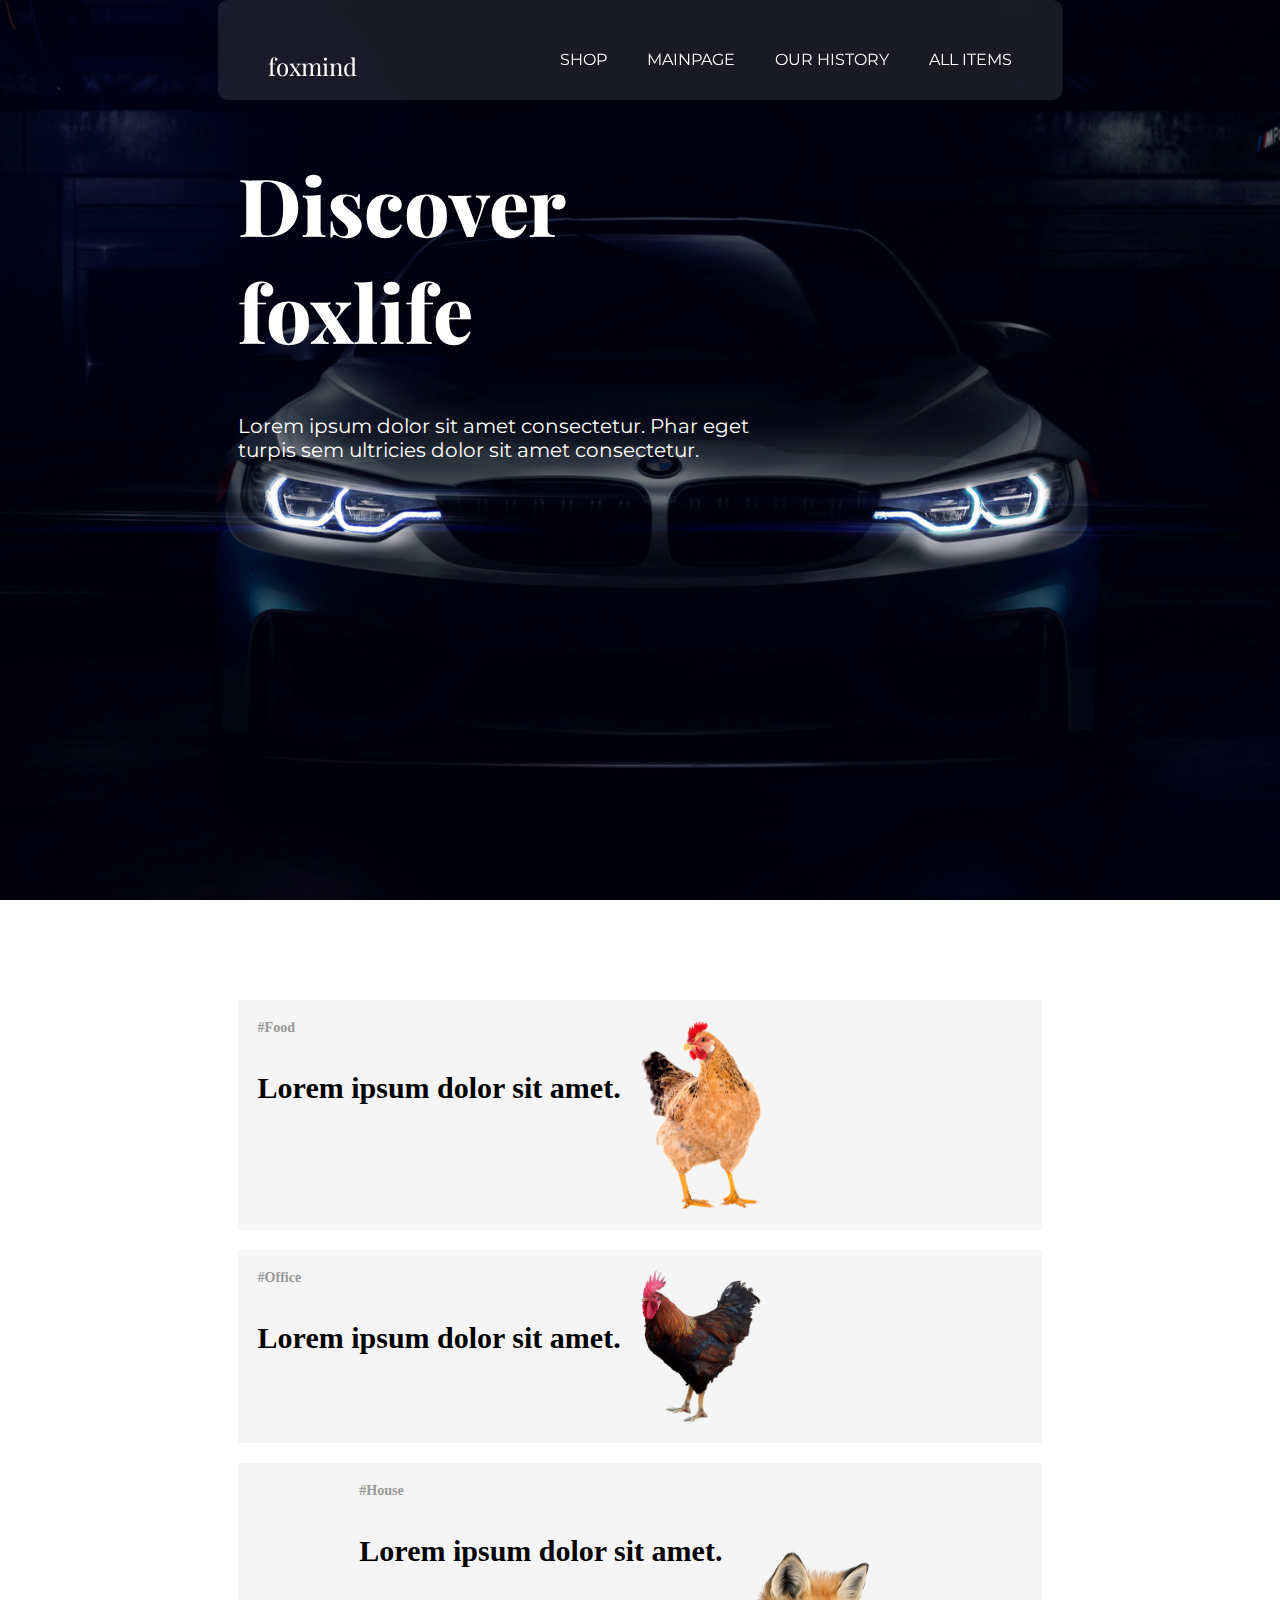
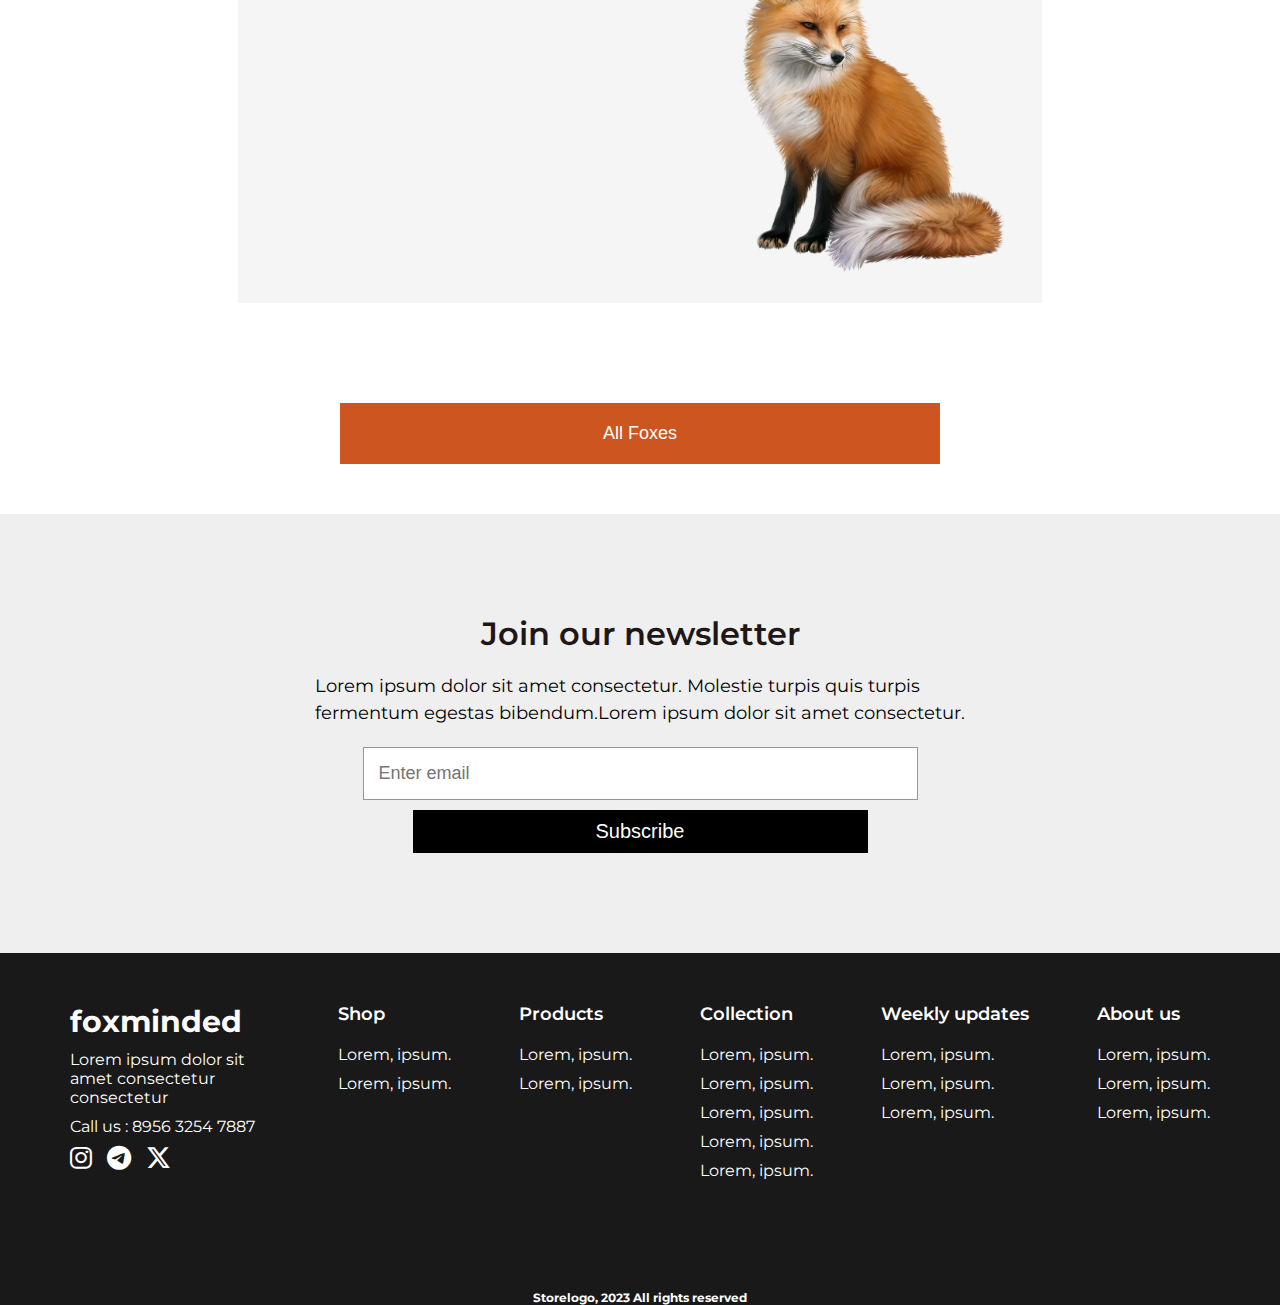
<file: index.html>
<!DOCTYPE html>
<html lang="en">
  <head>
    <meta charset="UTF-8" />
    <meta name="viewport" content="width=device-width, initial-scale=1.0" />
    <title>Online Shop</title>
    <link rel="preconnect" href="https://fonts.googleapis.com" />
    <link rel="preconnect" href="https://fonts.gstatic.com" crossorigin />
    <link
      href="https://fonts.googleapis.com/css2?family=Playfair+Display:ital,wght@0,400..900;1,400..900&family=Roboto+Mono:ital,wght@0,100..700;1,100..700&family=Roboto:ital,wght@0,100..900;1,100..900&display=swap"
      rel="stylesheet"
    />
    <link
      href="https://fonts.googleapis.com/css2?family=Montserrat:ital,wght@0,100..900;1,100..900&family=Playfair+Display:ital,wght@0,400..900;1,400..900&family=Roboto+Mono:ital,wght@0,100..700;1,100..700&family=Roboto:ital,wght@0,100..900;1,100..900&display=swap"
      rel="stylesheet"
    />

    <link
      rel="stylesheet"
      href="https://cdnjs.cloudflare.com/ajax/libs/font-awesome/6.5.1/css/all.min.css"
    />
    <link rel="stylesheet" href="./style.css" />
  </head>
  <body>
    <div class="parallax-container">
      <div class="wrapper">
        <div class="header-blur">
          <header>
            <a href="#" class="Title">foxmind</a>
            <ul class="links">
              <a href="#">SHOP</a>
              <a href="#">MAINPAGE</a>
              <a href="./Our History/index.html">OUR HISTORY</a>
              <a href="./All items/index.html">ALL ITEMS</a>
            </ul>
          </header>
        </div>
        <div class="info">
          <h1>Discover foxlife</h1>
          <p>
            Lorem ipsum dolor sit amet consectetur. Phar eget turpis sem
            ultricies dolor sit amet consectetur.
          </p>
        </div>
      </div>
    </div>
    <div class="main-info">
      <main>
        <div class="grid-cards">
          <div class="card1">
            <div class="text">
              <h3>#Food</h3>
              <p>Lorem ipsum dolor sit amet.</p>
            </div>
            <img
              src="./img/69603d5feaaf170850e740b54626ad7d.png"
              width="100"
              height="111"
              alt=""
            />
          </div>
          <div class="card2">
            <div class="text">
              <h3>#Office</h3>
              <p>Lorem ipsum dolor sit amet.</p>
            </div>
            <img
              src="./img/6e2576eb99a4301bb3abc3b3926ba163.png"
              width="100"
              height="111"
            />
          </div>

          <div class="card3">
            <img
              src="./img/fb6124b8035def73d3ec32d3f75037c0.png"
              width="300"
              height="400"
            />
            <div class="text">
              <h3>#House</h3>
              <p>Lorem ipsum dolor sit amet.</p>
            </div>
          </div>
        </div>
        <div class="main-btn">
          <button>All Foxes</button>
        </div>
      </main>
    </div>
    <aside>
      <h2>Join our newsletter</h2>
      <p>
        Lorem ipsum dolor sit amet consectetur. Molestie turpis quis turpis
        fermentum egestas bibendum.Lorem ipsum dolor sit amet consectetur.
      </p>
      <input type="email" placeholder="Enter email" />
      <button>Subscribe</button>
    </aside>
    <div class="footer-wrapper">
      <footer>
        <ul class="fox-title">
          <h3>foxminded</h3>
          <li class="text-title">
            Lorem ipsum dolor sit amet consectetur consectetur
          </li>
          <li class="number">Call us : 8956 3254 7887</li>
          <li class="footer-icons">
            <i class="fa-brands fa-instagram"></i
            ><i class="fa-brands fa-telegram"></i
            ><i class="fa-brands fa-x-twitter"></i>
          </li>
        </ul>
        <ul>
          <li class="title">Shop</li>
          <li class="text-paragraph">Lorem, ipsum.</li>
          <li class="text-paragraph">Lorem, ipsum.</li>
        </ul>
        <ul>
          <li class="title">Products</li>
          <li class="text-paragraph">Lorem, ipsum.</li>
          <li class="text-paragraph">Lorem, ipsum.</li>
        </ul>
        <ul>
          <li class="title">Collection</li>
          <li class="text-paragraph">Lorem, ipsum.</li>
          <li class="text-paragraph">Lorem, ipsum.</li>
          <li class="text-paragraph">Lorem, ipsum.</li>
          <li class="text-paragraph">Lorem, ipsum.</li>
          <li class="text-paragraph">Lorem, ipsum.</li>
        </ul>
        <ul>
          <li class="title">Weekly updates</li>
          <li class="text-paragraph">Lorem, ipsum.</li>
          <li class="text-paragraph">Lorem, ipsum.</li>
          <li class="text-paragraph">Lorem, ipsum.</li>
        </ul>
        <ul>
          <li class="title">About us</li>
          <li class="text-paragraph">Lorem, ipsum.</li>
          <li class="text-paragraph">Lorem, ipsum.</li>
          <li class="text-paragraph">Lorem, ipsum.</li>
        </ul>
      </footer>
      <p class="copyright">Storelogo, 2023 All rights reserved</p>
    </div>
  </body>
</html>
</file>
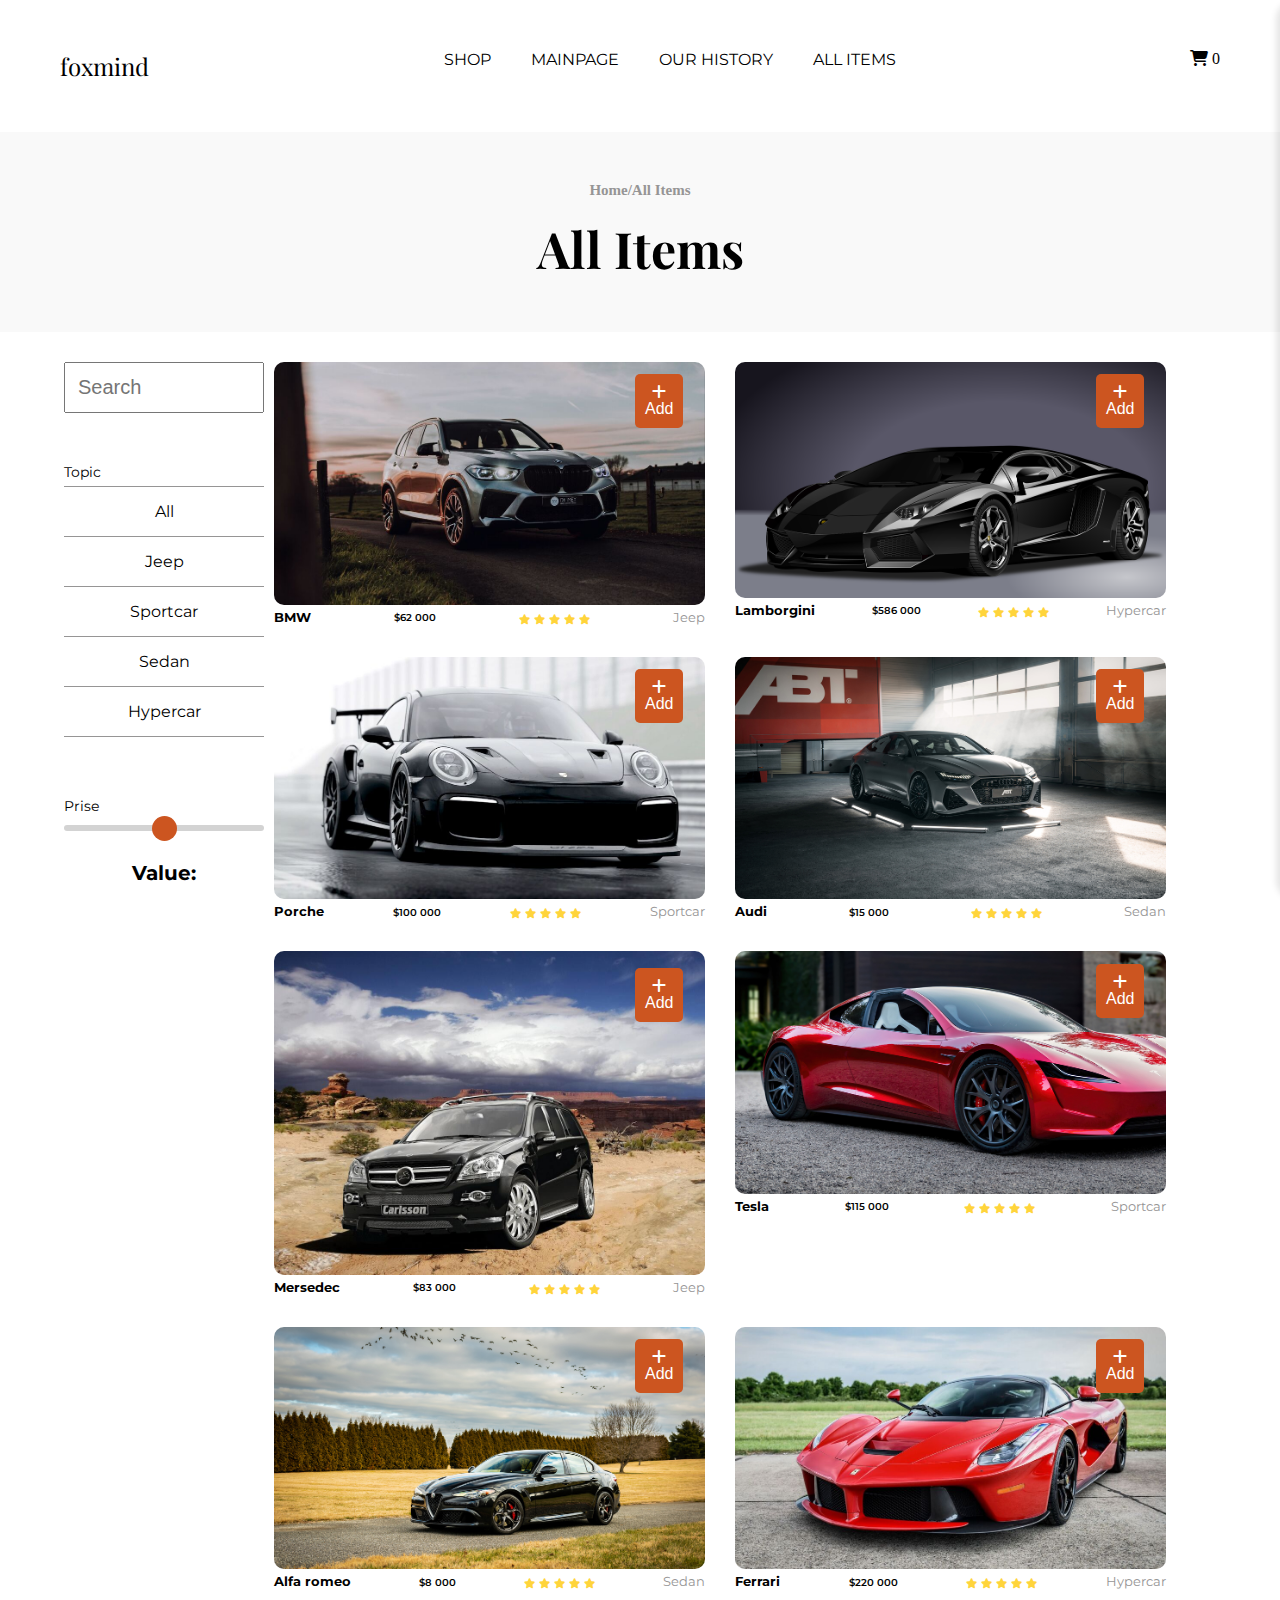
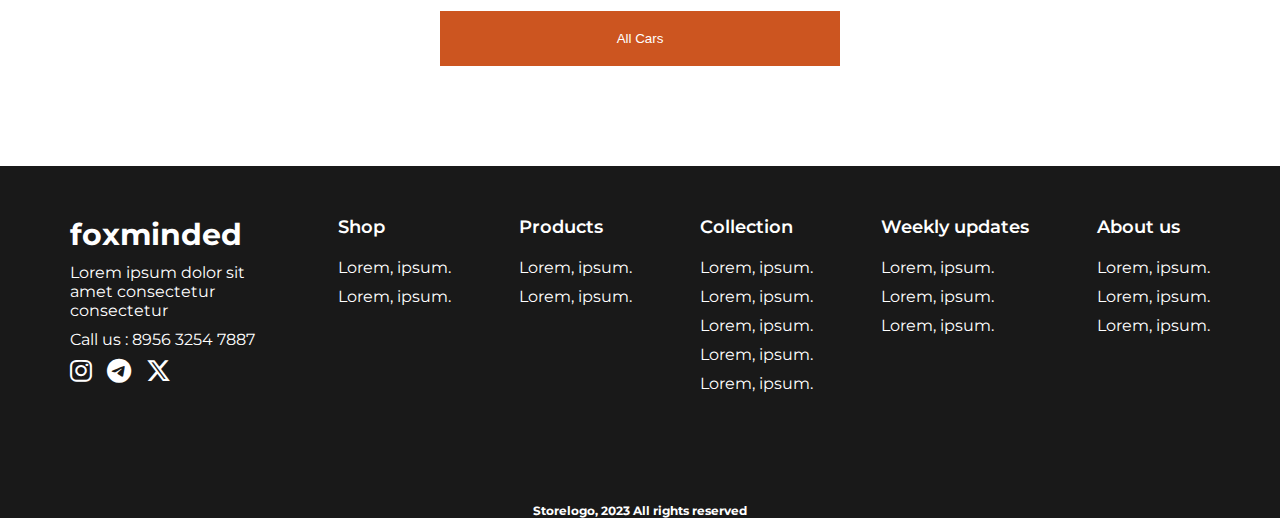
<file: All items/index.html>
<!DOCTYPE html>
<html lang="en">
  <head>
    <meta charset="UTF-8" />
    <meta name="viewport" content="width=device-width, initial-scale=1.0" />
    <title>All Items</title>
    <link rel="preconnect" href="https://fonts.googleapis.com" />
    <link rel="preconnect" href="https://fonts.gstatic.com" crossorigin />
    <link
      href="https://fonts.googleapis.com/css2?family=Playfair+Display:ital,wght@0,400..900;1,400..900&family=Roboto+Mono:ital,wght@0,100..700;1,100..700&family=Roboto:ital,wght@0,100..900;1,100..900&display=swap"
      rel="stylesheet"
    />
    <link
      href="https://fonts.googleapis.com/css2?family=Montserrat:ital,wght@0,100..900;1,100..900&family=Playfair+Display:ital,wght@0,400..900;1,400..900&family=Roboto+Mono:ital,wght@0,100..700;1,100..700&family=Roboto:ital,wght@0,100..900;1,100..900&display=swap"
      rel="stylesheet"
    />

    <link
      rel="stylesheet"
      href="https://cdnjs.cloudflare.com/ajax/libs/font-awesome/6.5.1/css/all.min.css"
    />
    <link rel="stylesheet" href="./style.css" />
    <script type="module" src="../main.js" defer></script>
  </head>
  <body>
    <div class="wrapper">
      <header>
        <a href="../index.html" class="Title">foxmind</a>
        <ul class="links">
          <a href="#">SHOP</a>
          <a href="../index.html">MAINPAGE</a>
          <a href="../Our History/index.html">OUR HISTORY</a>
          <a href="#">ALL ITEMS</a>
        </ul>

        <div class="cart-container">
          <i class="fa-solid fa-cart-shopping" style="color: #000"></i>
          <span class="cart-count">0</span>
        </div>
      </header>
    </div>
    <div class="header-info">
      <div class="textOfheader">
        <p>Home/All Items</p>
        <h1>All Items</h1>
      </div>
    </div>
    <aside>
      <div class="filterClass">
        <input
          class="inputSearch"
          id="inputSearch"
          type="text"
          placeholder="Search"
        />
        <label class="topic">Topic</label>
        <ul>
          <button data-f="All" class="filter-btn">All</button>
          <button data-f="Jeep" class="filter-btn">Jeep</button>
          <button data-f="Sportcar" class="filter-btn">Sportcar</button>
          <button data-f="Sedan" class="filter-btn">Sedan</button>
          <button data-f="Hypercar" class="filter-btn Other">Hypercar</button>
        </ul>
        <label class="prise">Prise</label>
        <input class="radius" type="range" />
        <p>Value:</p>
      </div>
      <!-- ! ITEM LIST ! -->
      <div class="container">
        <div class="cards">
          <ul class="card1 product list js-products-list row jcfs"></ul>
        </div>
      </div>
    </aside>
    <div class="all-bnutton">
      <button class="all-btn">All Cars</button>
    </div>
    <!-- ! SIDEBAR -->
    <div class="sidebar" id="sidebar">
      <div class="sidebar-close">
        <i class="fa-solid fa-close"></i>
      </div>

      <div class="cart-menu">
        <h3>My Cart</h3>
        <div class="cart-items">test1</div>
      </div>

      <div class="sidebar-footer">
        <div class="total-amount">
          <h5>Total</h5>
          <div class="cart-total">$0.00</div>
        </div>
        <button class="checkout-btn">Checkout</button>
      </div>
    </div>

    <!-- ! FOOTER ! -->
    <div class="footer-wrapper">
      <footer>
        <ul class="fox-title">
          <h3>foxminded</h3>
          <li class="text-title">
            Lorem ipsum dolor sit amet consectetur consectetur
          </li>
          <li class="number">Call us : 8956 3254 7887</li>
          <li class="footer-icons">
            <i class="fa-brands fa-instagram"></i
            ><i class="fa-brands fa-telegram"></i
            ><i class="fa-brands fa-x-twitter"></i>
          </li>
        </ul>
        <ul>
          <li class="title">Shop</li>
          <li class="text-paragraph">Lorem, ipsum.</li>
          <li class="text-paragraph">Lorem, ipsum.</li>
        </ul>
        <ul>
          <li class="title">Products</li>
          <li class="text-paragraph">Lorem, ipsum.</li>
          <li class="text-paragraph">Lorem, ipsum.</li>
        </ul>
        <ul>
          <li class="title">Collection</li>
          <li class="text-paragraph">Lorem, ipsum.</li>
          <li class="text-paragraph">Lorem, ipsum.</li>
          <li class="text-paragraph">Lorem, ipsum.</li>
          <li class="text-paragraph">Lorem, ipsum.</li>
          <li class="text-paragraph">Lorem, ipsum.</li>
        </ul>
        <ul>
          <li class="title">Weekly updates</li>
          <li class="text-paragraph">Lorem, ipsum.</li>
          <li class="text-paragraph">Lorem, ipsum.</li>
          <li class="text-paragraph">Lorem, ipsum.</li>
        </ul>
        <ul>
          <li class="title">About us</li>
          <li class="text-paragraph">Lorem, ipsum.</li>
          <li class="text-paragraph">Lorem, ipsum.</li>
          <li class="text-paragraph">Lorem, ipsum.</li>
        </ul>
      </footer>
      <p class="copyright">Storelogo, 2023 All rights reserved</p>
    </div>
  </body>
</html>
</file>
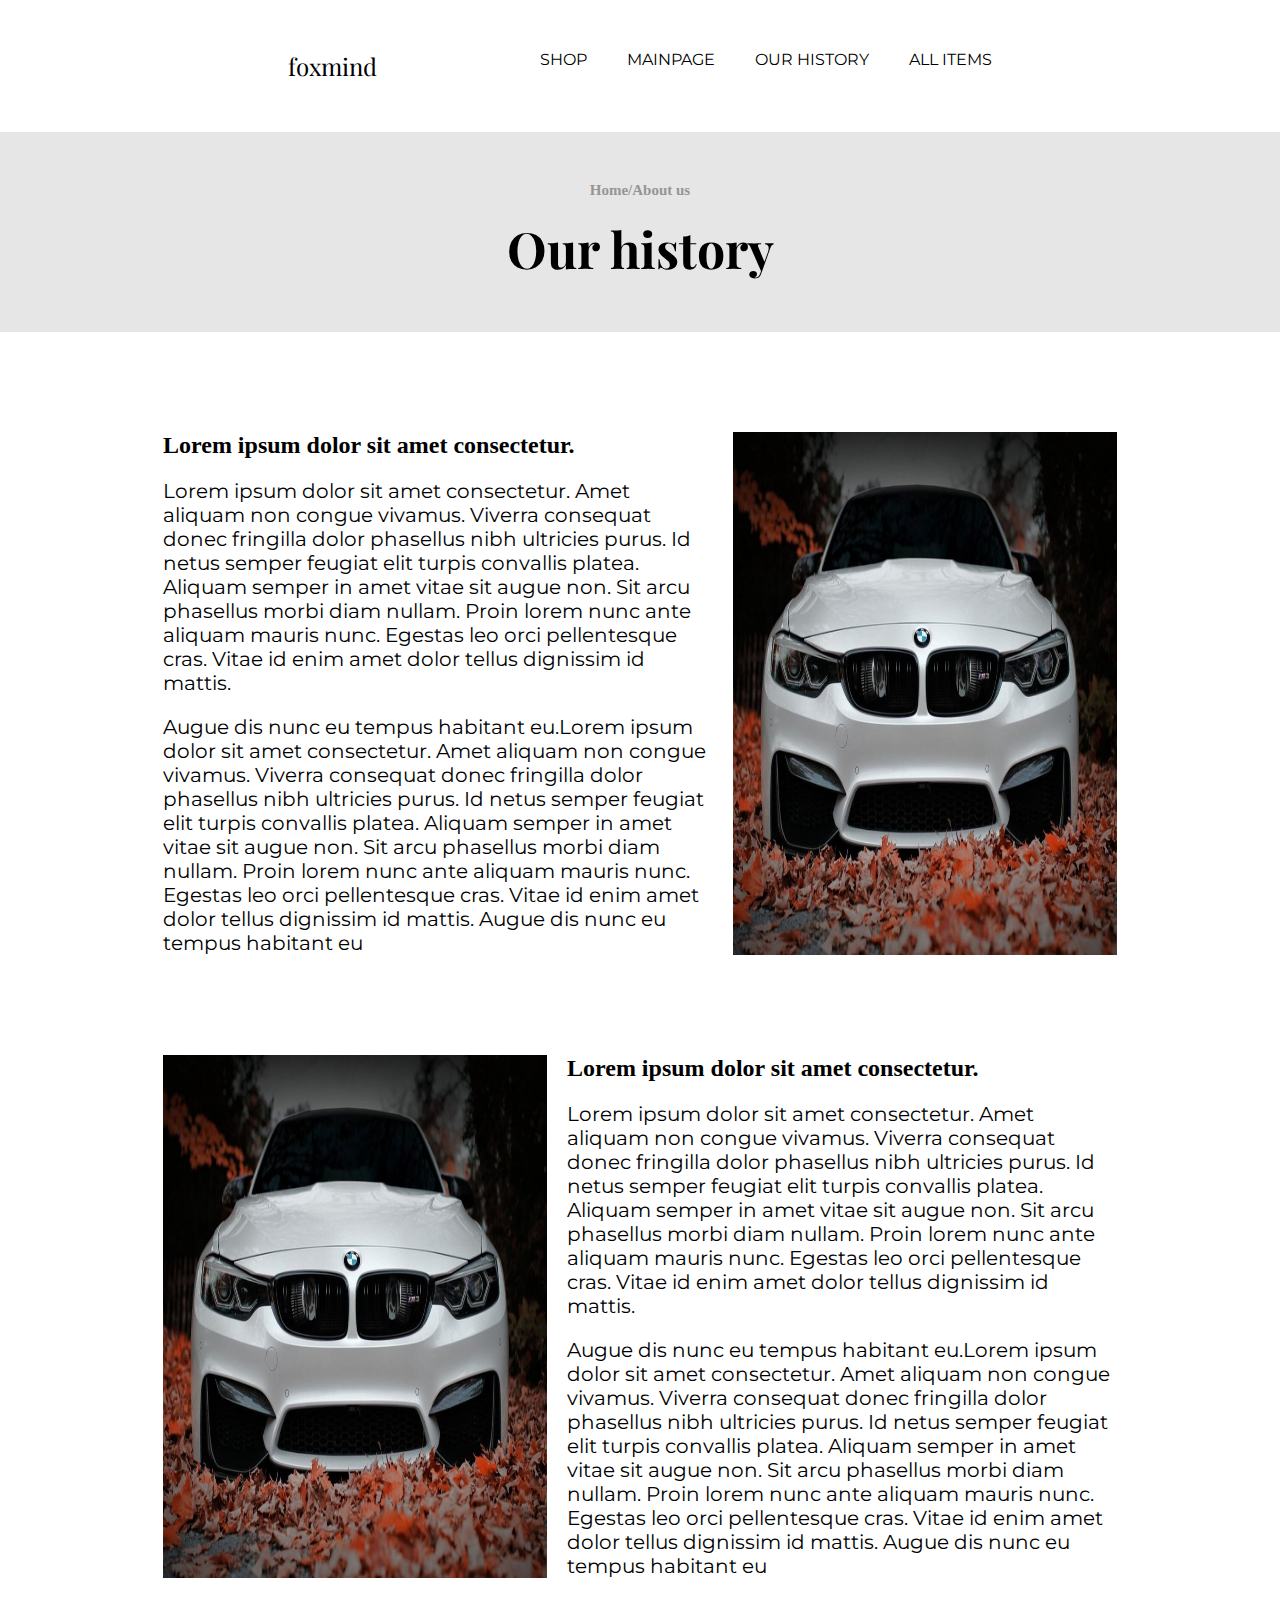
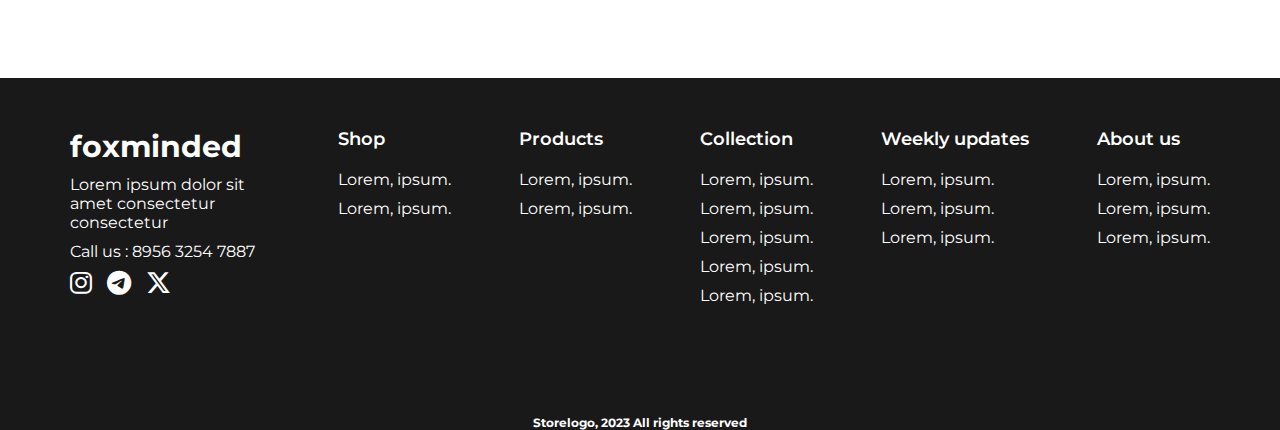
<file: Our History/index.html>
<!DOCTYPE html>
<html lang="en">
  <head>
    <meta charset="UTF-8" />
    <meta name="viewport" content="width=device-width, initial-scale=1.0" />
    <title>OUR HISTORY</title>
    <link rel="preconnect" href="https://fonts.googleapis.com" />
    <link rel="preconnect" href="https://fonts.gstatic.com" crossorigin />
    <link
      href="https://fonts.googleapis.com/css2?family=Playfair+Display:ital,wght@0,400..900;1,400..900&family=Roboto+Mono:ital,wght@0,100..700;1,100..700&family=Roboto:ital,wght@0,100..900;1,100..900&display=swap"
      rel="stylesheet"
    />
    <link
      href="https://fonts.googleapis.com/css2?family=Montserrat:ital,wght@0,100..900;1,100..900&family=Playfair+Display:ital,wght@0,400..900;1,400..900&family=Roboto+Mono:ital,wght@0,100..700;1,100..700&family=Roboto:ital,wght@0,100..900;1,100..900&display=swap"
      rel="stylesheet"
    />

    <link
      rel="stylesheet"
      href="https://cdnjs.cloudflare.com/ajax/libs/font-awesome/6.5.1/css/all.min.css"
    />
    <script type="module" src="../main.js " defer></script>
    <link rel="stylesheet" href="./style.css" />
  </head>
  <body>
    <div class="wrapper">
      <header>
        <a href="../index.html" class="Title">foxmind</a>
        <ul class="links">
          <a href="#">SHOP</a>
          <a href="../index.html">MAINPAGE</a>
          <a href="../Our History/index.html">OUR HISTORY</a>
          <a href="../All items/index.html">ALL ITEMS</a>
        </ul>
      </header>
    </div>
    <div class="header-info">
      <div class="textOfheader">
        <p>Home/About us</p>
        <h1>Our history</h1>
      </div>
    </div>
    <main class="info">
      <div class="main-info">
        <h2>Lorem ipsum dolor sit amet consectetur.</h2>
        <p>
          Lorem ipsum dolor sit amet consectetur. Amet aliquam non congue
          vivamus. Viverra consequat donec fringilla dolor phasellus nibh
          ultricies purus. Id netus semper feugiat elit turpis convallis platea.
          Aliquam semper in amet vitae sit augue non. Sit arcu phasellus morbi
          diam nullam. Proin lorem nunc ante aliquam mauris nunc. Egestas leo
          orci pellentesque cras. Vitae id enim amet dolor tellus dignissim id
          mattis.
        </p>
        <p>
          Augue dis nunc eu tempus habitant eu.Lorem ipsum dolor sit amet
          consectetur. Amet aliquam non congue vivamus. Viverra consequat donec
          fringilla dolor phasellus nibh ultricies purus. Id netus semper
          feugiat elit turpis convallis platea. Aliquam semper in amet vitae sit
          augue non. Sit arcu phasellus morbi diam nullam. Proin lorem nunc ante
          aliquam mauris nunc. Egestas leo orci pellentesque cras. Vitae id enim
          amet dolor tellus dignissim id mattis. Augue dis nunc eu tempus
          habitant eu
        </p>
      </div>
      <img src="./img/photo_2025-03-20_12-59-37 (1).jpg" alt="" />
    </main>
    <div class="secondInfo">
      <div class="secondMainInfo">
        <h2>Lorem ipsum dolor sit amet consectetur.</h2>
        <p>
          Lorem ipsum dolor sit amet consectetur. Amet aliquam non congue
          vivamus. Viverra consequat donec fringilla dolor phasellus nibh
          ultricies purus. Id netus semper feugiat elit turpis convallis platea.
          Aliquam semper in amet vitae sit augue non. Sit arcu phasellus morbi
          diam nullam. Proin lorem nunc ante aliquam mauris nunc. Egestas leo
          orci pellentesque cras. Vitae id enim amet dolor tellus dignissim id
          mattis.
        </p>
        <p>
          Augue dis nunc eu tempus habitant eu.Lorem ipsum dolor sit amet
          consectetur. Amet aliquam non congue vivamus. Viverra consequat donec
          fringilla dolor phasellus nibh ultricies purus. Id netus semper
          feugiat elit turpis convallis platea. Aliquam semper in amet vitae sit
          augue non. Sit arcu phasellus morbi diam nullam. Proin lorem nunc ante
          aliquam mauris nunc. Egestas leo orci pellentesque cras. Vitae id enim
          amet dolor tellus dignissim id mattis. Augue dis nunc eu tempus
          habitant eu
        </p>
      </div>
      <img src="./img/photo_2025-03-20_12-59-37 (1).jpg" alt="" />
    </div>
    <div class="footer-wrapper">
      <footer>
        <ul class="fox-title">
          <h3>foxminded</h3>
          <li class="text-title">
            Lorem ipsum dolor sit amet consectetur consectetur
          </li>
          <li class="number">Call us : 8956 3254 7887</li>
          <li class="footer-icons">
            <i class="fa-brands fa-instagram"></i
            ><i class="fa-brands fa-telegram"></i
            ><i class="fa-brands fa-x-twitter"></i>
          </li>
        </ul>
        <ul>
          <li class="title">Shop</li>
          <li class="text-paragraph">Lorem, ipsum.</li>
          <li class="text-paragraph">Lorem, ipsum.</li>
        </ul>
        <ul>
          <li class="title">Products</li>
          <li class="text-paragraph">Lorem, ipsum.</li>
          <li class="text-paragraph">Lorem, ipsum.</li>
        </ul>
        <ul>
          <li class="title">Collection</li>
          <li class="text-paragraph">Lorem, ipsum.</li>
          <li class="text-paragraph">Lorem, ipsum.</li>
          <li class="text-paragraph">Lorem, ipsum.</li>
          <li class="text-paragraph">Lorem, ipsum.</li>
          <li class="text-paragraph">Lorem, ipsum.</li>
        </ul>
        <ul>
          <li class="title">Weekly updates</li>
          <li class="text-paragraph">Lorem, ipsum.</li>
          <li class="text-paragraph">Lorem, ipsum.</li>
          <li class="text-paragraph">Lorem, ipsum.</li>
        </ul>
        <ul>
          <li class="title">About us</li>
          <li class="text-paragraph">Lorem, ipsum.</li>
          <li class="text-paragraph">Lorem, ipsum.</li>
          <li class="text-paragraph">Lorem, ipsum.</li>
        </ul>
      </footer>
      <p class="copyright">Storelogo, 2023 All rights reserved</p>
    </div>
  </body>
</html>
</file>
<file: style.css>
* {
  margin: 0;
  padding: 0;
  box-sizing: border-box;
}
/* ! HEADER!  */
.Title {
  text-decoration: none;
  color: white;
  font-family: Playfair Display;
  font-size: 24px;
}
.parallax-container {
  display: flex;
  flex-direction: column;
  justify-content: flex-start;
  position: relative;
  height: 100vh;
  background: url(./img/129450_fara_lichnyj_roskoshnyj_avtomobil_reshetka_svet_bmv_m5_1920x1080.jpg)
    center/cover fixed;
}
.wrapper {
  max-width: 1200px;
  margin: 0 17%;
  padding: 0 20px;
  position: relative;
}
header {
  display: flex;
  flex-direction: row;
  justify-content: space-between;
  padding: 50px;
}
header h2 {
  font-family: Playfair Display;
  color: white;
  font-weight: 800;
}
.header-blur {
  position: absolute;
  top: 0;
  left: 50%;
  transform: translateX(-50%);
  width: 100%;
  max-width: 1200px;
  height: 100px;
  backdrop-filter: blur(10px);
  background: rgba(255, 255, 255, 0.1);
  z-index: 2;
  border-radius: 10px;
}

.links {
  display: flex;
  gap: 40px;
}
.links a {
  color: white;
  text-decoration: none;
  font-family: Montserrat;
}
.links a:hover {
  color: #cc5520;
}

.info {
  display: flex;
  flex-direction: column;
  margin-top: 150px;
}

.info h1 {
  width: 100%;
  font-weight: 800;
  max-width: 500px;
  font-size: 80px;
  color: white;
  font-family: Playfair Display;
  margin-bottom: 50px;
}
.icons li {
  color: white;
}
.info p {
  width: 100%;
  color: white;
  font-size: 20px;
  font-weight: 400;
  max-width: 550px;
  font-family: Montserrat;
}
/* !!  MAIN INFO*/
.main-info {
  max-width: 1200px;
  margin: 0 17%;
  padding: 0 20px;
}
.grid-cards {
  display: grid;
  grid-template-columns: repeat(4, 1fr);
  grid-template-rows: auto;
  grid-gap: 20px;
  max-width: 1000px;
  margin: 0 auto;
  margin-top: 100px;
}

.card1 {
  grid-column: 1 / 3;
  grid-row: 1 / 2;
}

.card2 {
  grid-column: 1 / 3;
  grid-row: 2 / 3;
}

.card3 {
  grid-column: 3 / 5;
  grid-row: 1 / 3;
}

/* Общий стиль карточек */
.card1,
.card2 {
  background-color: #f5f5f5;
  display: flex;
  flex-direction: row;
  align-items: flex-start;
  padding: 20px;
}
.card3 {
  background-color: #f5f5f5;
  display: flex;
  flex-direction: row-reverse;
  align-items: flex-start;
  padding: 20px;
}
.card1 img,
.card2 img {
  width: 120px;
  height: auto;
  margin-left: 20px;
}

.text {
  display: flex;
  flex-direction: column;
}

.text h3 {
  font-size: 14px;
  color: #999;
  margin-bottom: 30px;
}

.text p {
  font-size: 30px;
  font-weight: bold;
  margin: 5px 0 0;
}
.main-btn {
  margin-top: 100px;
  display: flex;
  align-items: center;
  flex-direction: row;
  justify-content: center;
}
.main-btn button {
  width: 100%;
  max-width: 600px;
  padding: 20px;
  background-color: #cc5520;
  border: none;
  outline: none;
  color: white;
  font-size: 18px;
  cursor: pointer;
}
.main-btn button:hover {
  color: black;
}
/* ! ASIDE ! */

aside {
  display: flex;
  margin: 0 auto;
  align-items: center;
  flex-direction: column;
  background-color: #efefef;
  margin-top: 50px;
}
aside h2 {
  color: #201616;
  font-size: 32px;
  font-weight: 600;
  font-family: Montserrat;
  margin-top: 100px;
  margin-bottom: 20px;
}
aside p {
  font-size: 18px;
  font-weight: 400;
  font-family: Montserrat;
  line-height: 150%;
  width: 100%;
  max-width: 650px;
  margin-bottom: 20px;
}
input {
  width: 100%;
  max-width: 555px;
  padding: 15px;
  border: 1px solid #9a9494;
  font-size: 18px;
}
aside button {
  padding: 10px;
  color: white;
  font-size: 20px;
  background-color: black;
  outline: none;
  border: none;
  width: 100%;
  max-width: 455px;
  margin-top: 10px;
  margin-bottom: 100px;
  cursor: pointer;
}

/* ! FOOTER ! */

.footer-wrapper {
  width: 100%;
  padding: 0 20px;
  background-color: #191919;
}
footer {
  display: flex;
  justify-content: space-between;
  margin-bottom: 50px;
  padding: 50px;
}

li {
  list-style: none;
}

.fox-title {
  width: 100%;
  color: white;
  max-width: 200px;
}

.fox-title h3 {
  font-size: 30px;
  margin-bottom: 10px;
  color: white;
  font-family: Montserrat;
}

.text-title {
  margin-bottom: 10px;
  width: 100%;
  font-family: Montserrat;
  color: white;
}
.text-paragraph {
  margin-bottom: 10px;
  font-size: 16px;
  font-family: Montserrat;
  color: white;
}
.footer-icons {
  display: flex;
  font-size: 25px;
  gap: 15px;
}
.number {
  margin-bottom: 10px;
  font-family: Montserrat;
}
.title {
  font-size: 18px;
  margin-bottom: 20px;
  font-family: Montserrat;
  color: white;
  font-weight: 600;
}
.copyright {
  font-weight: 700;
  font-family: Montserrat;
  font-size: 12px;
  display: flex;
  align-items: center;
  color: white;
  justify-content: center;
}
::-webkit-scrollbar {
  width: 0;
}
@media (max-width: 1360px) {
  .grid-cards {
    display: block;
  }
  .card1 {
    margin-bottom: 20px;
  }
  .card2 {
    margin-bottom: 20px;
  }
}
@media (max-width: 768px) {
  .wrapper {
    margin: 0 5%;
    padding: 0 10px;
  }
  .header-blur {
    backdrop-filter: blur(20px);
  }
  .header-blur {
    height: 170px;
  }
  header {
    flex-direction: column;
    align-items: center;
    text-align: center;
    padding: 20px;
  }
  .info {
    margin-top: 200px;
  }
  .links {
    flex-direction: column;
    gap: 10px;
  }

  .icons {
    margin-top: 10px;
  }

  .parallax-container {
    height: 60vh;
  }

  .info h1 {
    font-size: 40px;
    text-align: center;
  }

  .info p {
    font-size: 16px;
    text-align: center;
  }

  .grid-cards {
    grid-template-columns: 1fr;
    grid-template-rows: auto;
  }

  .card1,
  .card2,
  .card3 {
    grid-column: 1 / -1;
    grid-row: auto;
    flex-direction: column;
    align-items: center;
    text-align: center;
  }

  .card1 img,
  .card2 img,
  .card3 img {
    width: 100%;
    height: auto;
    margin-left: 0;
  }

  .main-btn button {
    width: 80%;
  }

  aside {
    padding: 20px;
  }

  input,
  aside button {
    max-width: 100%;
    width: 90%;
  }

  footer {
    flex-direction: column;
    align-items: center;
    text-align: center;
  }

  .footer-icons {
    justify-content: center;
  }
}
/*  */
</file>
<file: All items/style.css>
* {
  margin: 0;
  padding: 0;
  box-sizing: border-box;
}
html,
body {
  overflow-x: hidden;
}
/* ! HEADER!  */
.wrapper {
  max-width: 100%;
  margin: 0 auto;
  padding: 0 10px;
}

.Title {
  text-decoration: none;
  color: black;
  font-family: Playfair Display;
  font-size: 24px;
}

header {
  display: flex;
  flex-direction: row;
  justify-content: space-between;
  padding: 50px;
}
header h2 {
  font-family: Playfair Display;
  font-weight: 800;
  color: #cc5520;
}

.links {
  display: flex;
  gap: 40px;
}
.links a {
  color: black;
  text-decoration: none;
  font-family: Montserrat;
}
.links a:hover {
  color: #cc5520;
}
/* .icons {
  display: flex;
  gap: 20px;
}
.icons i {
  color: black;
} */
.header-info {
  width: 100%;
  height: 200px;
  background-color: #f9f9f9;
  display: flex;

  justify-content: center;
}
.textOfheader {
  display: flex;
  flex-direction: column;
  align-items: center;
}
.header-info p {
  color: #969595;
  font-size: 15px;
  margin-bottom: 20px;
  font-weight: 600;
  margin-top: 50px;
}
.header-info h1 {
  margin-bottom: 50px;
  font-weight: 700;
  font-size: 50px;
  font-family: Playfair Display;
  line-height: 60px;
}
/* ! MAIN ! */
.filterClass {
  display: flex;
  flex-direction: column;
  width: 100%;
  max-width: 200px;
}
aside {
  display: flex;
  margin-top: 30px;
  flex-direction: row;
  margin-left: 20vw;
}
aside ul {
  display: flex;
  flex-direction: column;
}
.inputSearch {
  font-size: 20px;
  padding: 12px;
  margin-bottom: 50px;
}
.topic {
  font-family: Montserrat;
  font-weight: 400;
  font-size: 14px;
  margin-bottom: 5px;
}
.filter-btn {
  border: none;
  padding: 15px;
  background: none;
  cursor: pointer;
  font-family: Montserrat;
  font-size: 16px;
  border-top: 1px solid #969595;
}
.Other {
  border-bottom: 1px solid #969595;
}
.filter-btn:hover {
  background-color: #cc5520;
  color: white;
}
.prise {
  font-family: Montserrat;
  font-weight: 400;
  font-size: 14px;
  margin-top: 60px;
  margin-bottom: 10px;
}
.radius {
  -webkit-appearance: none;
  width: 100%;
  height: 6px;
  background: lightgray;
  border-radius: 5px;
  outline: none;
  transition: background 0.3s;
}
.radius:hover {
  background: #cc5520;
}

.radius::-webkit-slider-thumb {
  -webkit-appearance: none;
  appearance: none;
  width: 25px;
  height: 25px;
  background: #cc5520;
  border-radius: 50%;
  cursor: pointer;
  transition: transform 0.2s;
}
aside p {
  display: flex;
  margin-top: 30px;
  font-size: 20px;
  font-weight: 700;
  font-family: Montserrat;
  align-items: center;
  justify-content: center;
}
/* !cart menu ! */
.cart-menu h3 {
  font-family: Montserrat;
}
.sidebar {
  width: 300px;
  height: 100%;
  position: fixed;
  top: 0;
  /* right: 0; */
  right: -300px;
  background-color: white;
  box-shadow: -4px 0 6px rgba(0, 0, 0, 0.1);
  transition: right 0.3s ease-in-out;
  z-index: 1000;
  padding: 20px;
  border-top-left-radius: 20px;
  border-bottom-left-radius: 20px;
}

.sidebar.open {
  right: 0;
}
.sidebar-close {
  position: absolute;
  right: 20px;
  top: 10px;
  cursor: pointer;
}
.cart-items {
  display: flex;
  flex-direction: column;
  gap: 10px;
  margin-top: 1rem;
  max-height: 700px;
  overflow-y: auto;
  padding-right: 5px;
}
.cart-items::-webkit-scrollbar {
  width: 8px;
}
.cart-items::-webkit-scrollbar-thumb {
  background: #cc5520;
  border-radius: 5px;
}

.cart-items::-webkit-scrollbar-track {
  background: #f0f0f0;
}
.cart-items {
  display: flex;
  justify-content: space-between;
  padding: 10px 5px;
  border-radius: 5px;
  color: black;
  /* border: 1px solid gray; */
}
.cart-controls span {
  font-size: 16px;
  font-weight: 600;
  padding: 5px 20px;
  background-color: #cc5520;
  color: white;
  border-radius: 20px;
}
.sidebar-footer {
  position: absolute;
  bottom: 10px;
  width: 88%;
}
.total-amount {
  display: flex;
  align-items: center;
  justify-content: space-between;
  border: 2px solid grey;
  border-radius: 5px;
  padding: 15px 10px;
}
.cart-total {
  font-size: 16px;
  color: gray;
  font-weight: 500;
}

.checkout-btn {
  width: 100%;
  margin-top: 2rem;
  background: #cc5520;
  color: white;
  border-radius: 5px;
  cursor: pointer;
  padding: 10px;
}
.cart-item-name {
  font-size: 16px;
  font-weight: bold;
  font-family: Montserrat;
  display: block;
  margin-bottom: 5px;
}
.cart-item-price {
  font-family: Montserrat;
  font-size: 20px;
}
/* ! STYLE OF SIDEBAR! */
.remove-btn {
  background: none;
  border: none;
  color: #cc5520;
  font-size: 18px;
  cursor: pointer;
}

.remove-btn:hover {
  color: darkred;
}
.increase-btn {
  background-color: #cc5520;
  color: white;
  border: none;
  padding: 5px 32px;
  font-size: 16px;
  cursor: pointer;
  border-radius: 5px;
}

.increase-btn:hover {
  background-color: #a43e18;
}
.decrease-btn {
  background-color: #cc5520;
  color: white;
  padding: 5px 32px;
  font-size: 16px;
  cursor: pointer;
  border-radius: 5px;
  border: none;
}

.decrease-btn:hover {
  background-color: #a43e18;
}
.sidebar-close {
  font-size: 20px;
  color: gray;
  cursor: pointer;
}

.sidebar-close:hover {
  color: black;
}
.checkout-btn {
  width: 100%;
  background: #cc5520;
  color: white;
  border-radius: 5px;
  cursor: pointer;
  padding: 10px;
  font-size: 18px;
  border: none;
}

.checkout-btn:hover {
  background: white;
  color: #cc5520;
  border: 2px solid #cc5520;
}
/* !! */
.card1 img {
  width: 431px;
  height: 311px;
  border-radius: 10px;
}

.cards ul {
  margin-left: 50px;
  display: grid;
  grid-template-columns: repeat(2, 1fr);
  gap: 50px;
}

.card1 p {
  margin: 0;
}
.info {
  display: flex;
  justify-content: space-between;
}
.info h3 {
  font-size: 20px;
  font-family: Montserrat;
  font-weight: 700;
}
.info p {
  font-family: Montserrat;
  font-size: 20px;
  font-weight: 600;
}
.info span {
  font-size: 16px;
  font-family: Montserrat;
  font-weight: 400;
  color: #969595;
}
.btn-cont {
  position: relative;
}
.btn-cont .btn-cart {
  position: absolute;
  top: 5%;
  right: 5%;
  background-color: #cc5520;
  color: white;
  font-size: 16px;
  padding: 10px;
  border: none;
  cursor: pointer;
  border-radius: 5px;
  text-align: center;
  display: flex;
  align-items: center;
  flex-direction: column;
}
.btn-cart:hover {
  background-color: white;
  color: #cc5520;
}
.all-bnutton {
  display: flex;
  flex-direction: row;
  justify-content: flex-end;
  margin-top: 20px;
  width: 1350px;
}

.all-bnutton button {
  padding: 20px;
  width: 400px;
  background-color: #cc5520;
  cursor: pointer;
  color: white;
  border: none;
}
.all-bnutton button:hover {
  color: black;
}

/* ! FOOTER  ! */
.footer-wrapper {
  width: 100%;
  padding: 0 20px;
  background-color: #191919;
}
footer {
  display: flex;
  justify-content: space-between;
  margin-bottom: 50px;
  margin-top: 100px;
  padding: 50px;
}

li {
  list-style: none;
}

.fox-title {
  width: 100%;
  color: white;
  max-width: 200px;
}

.fox-title h3 {
  font-size: 30px;
  margin-bottom: 10px;
  color: white;
  font-family: Montserrat;
}

.text-title {
  margin-bottom: 10px;
  width: 100%;
  font-family: Montserrat;
  color: white;
}
.text-paragraph {
  margin-bottom: 10px;
  font-size: 16px;
  font-family: Montserrat;
  color: white;
}
.footer-icons {
  display: flex;
  font-size: 25px;
  gap: 15px;
}
.number {
  margin-bottom: 10px;
  font-family: Montserrat;
}
.title {
  font-size: 18px;
  margin-bottom: 20px;
  font-family: Montserrat;
  color: white;
  font-weight: 600;
}
.copyright {
  font-weight: 700;
  font-family: Montserrat;
  font-size: 12px;
  display: flex;
  align-items: center;
  color: white;
  justify-content: center;
}
::-webkit-scrollbar {
  width: 0;
}

@media (max-width: 1500px) {
  aside {
    margin-left: 5vw;
  }

  .all-bnutton {
    justify-content: center;
    width: 100%;
  }
  .container {
    margin-left: 10px;
  }

  .cards ul {
    grid-template-columns: repeat(2, 1fr);
    gap: 30px;
    margin-left: 0;
  }

  .card1 img {
    max-width: 100%;
    height: auto;
  }

  .info h3 {
    font-size: 18px;
  }

  .info p {
    font-size: 18px;
  }

  .btn-cart {
    font-size: 14px;
    padding: 8px;
  }
  .info h3 {
    font-size: 13px;
  }
  .info p {
    font-size: 10px;
  }
  .info i {
    font-size: 10px;
  }
  .info span {
    font-size: 13px;
  }
}

@media (max-width: 768px) {
  html,
  body {
    overflow-x: hidden;
  }

  .wrapper {
    max-width: 100%;
    margin: 0 auto;
    padding: 0 10px;
  }

  header {
    flex-direction: column;
    align-items: center;
    padding: 20px;
  }

  .links {
    flex-direction: column;
    gap: 20px;
  }

  .header-info {
    text-align: center;
    padding: 20px;
    height: auto;
    width: 100%;
    max-width: 100%;
  }

  .header-info h1 {
    font-size: 30px;
    line-height: 36px;
  }

  .filterClass {
    max-width: 100%;
    margin-left: 0;
    align-items: center;
  }

  aside {
    flex-direction: column;
    align-items: center;
    width: 100%;
    margin: 0;
  }

  aside ul {
    display: flex;
    padding: 0;
    /* flex-direction: row; */
    /* flex-wrap: wrap; */
    margin-bottom: 10px;
  }

  .radius {
    width: 100%;
    max-width: 200px;
    display: none;
  }

  .prise {
    display: none;
  }
  aside p {
    display: none;
  }
  .cards ul {
    grid-template-columns: 1fr;
    gap: 20px;
    margin-left: 0;
    width: 100%;
    padding: 0;
  }

  .card1 img {
    max-width: 100%;
    height: auto;
  }

  /* Исправление для корзины */
  .sidebar {
    width: 100%;
    right: -100%;
    border-radius: 0;
    max-width: 100%;
  }

  .sidebar.open {
    right: 0;
  }

  .cart-controls span {
    padding: 5px 10px;
  }

  .checkout-btn {
    font-size: 16px;
    padding: 12px;
  }

  .btn-cart {
    font-size: 14px;
    padding: 8px;
  }

  .filter-btn {
    padding: 10px;
  }

  footer {
    flex-direction: column;
    align-items: center;
    text-align: center;
    padding: 20px;
    width: 100%;
  }

  .footer-icons {
    justify-content: center;
  }

  .all-bnutton {
    display: flex;
    justify-content: center;
    width: 100%;
    max-width: 100%;
    padding: 10px;
  }

  .all-bnutton button {
    width: 100%;
    max-width: 300px;
  }
  .info h3 {
    font-size: 13px;
  }
  .info p {
    font-size: 15px;
  }
  .info i {
    font-size: 15px;
  }
  .info span {
    font-size: 13px;
  }
  .cart-container {
    margin-top: 10px;
  }
}
</file>
<file: Our History/style.css>
* {
  margin: 0;
  padding: 0;
  box-sizing: border-box;
}
/* ! HEADER!  */
.wrapper {
  max-width: 1200px;
  margin: 0 17%;
  padding: 0 20px;
  position: relative;
}

.Title {
  text-decoration: none;
  color: black;
  font-family: Playfair Display;
  font-size: 24px;
}

header {
  display: flex;
  flex-direction: row;
  justify-content: space-between;
  padding: 50px;
}
header h2 {
  font-family: Playfair Display;
  font-weight: 800;
  color: #cc5520;
}

.links {
  display: flex;
  gap: 40px;
}
.links a {
  color: black;
  text-decoration: none;
  font-family: Montserrat;
}
.links a:hover {
  color: #cc5520;
}

.header-info {
  width: 100%;
  height: 200px;
  background-color: #e6e6e6;
  display: flex;

  justify-content: center;
}
.textOfheader {
  display: flex;
  flex-direction: column;
  align-items: center;
}
.header-info p {
  color: #969595;
  font-size: 15px;
  margin-bottom: 20px;
  font-weight: 600;
  margin-top: 50px;
}
.header-info h1 {
  margin-bottom: 50px;
  font-weight: 700;
  font-size: 50px;
  font-family: Playfair Display;
  line-height: 60px;
}

/* ! MAIN CONTENT!  */

.info {
  display: flex;
  justify-content: center;
  margin-top: 100px;
  gap: 20px;
}

.main-info {
  display: flex;
  align-items: flex-start;
  gap: 20px;
  max-width: 550px;
  flex-direction: column;
}

.info img {
  max-width: 30%;
  height: auto;
}

.main-info p {
  font-family: Montserrat;
  font-size: 20px;
}
.secondInfo {
  display: flex;
  justify-content: center;
  margin-top: 100px;
  gap: 20px;
  flex-direction: row-reverse;
}
.secondMainInfo {
  display: flex;
  align-items: flex-start;
  gap: 20px;
  max-width: 550px;
  flex-direction: column;
}
.secondInfo img {
  max-width: 30%;
  height: auto;
}
.secondMainInfo p {
  font-family: Montserrat;
  font-size: 20px;
}

/* !  FOOTER ! */

.footer-wrapper {
  width: 100%;
  padding: 0 20px;
  background-color: #191919;
}
footer {
  display: flex;
  justify-content: space-between;
  margin-bottom: 50px;
  margin-top: 100px;
  padding: 50px;
}

li {
  list-style: none;
}

.fox-title {
  width: 100%;
  color: white;
  max-width: 200px;
}

.fox-title h3 {
  font-size: 30px;
  margin-bottom: 10px;
  color: white;
  font-family: Montserrat;
}

.text-title {
  margin-bottom: 10px;
  width: 100%;
  font-family: Montserrat;
  color: white;
}
.text-paragraph {
  margin-bottom: 10px;
  font-size: 16px;
  font-family: Montserrat;
  color: white;
}
.footer-icons {
  display: flex;
  font-size: 25px;
  gap: 15px;
}
.number {
  margin-bottom: 10px;
  font-family: Montserrat;
}
.title {
  font-size: 18px;
  margin-bottom: 20px;
  font-family: Montserrat;
  color: white;
  font-weight: 600;
}
.copyright {
  font-weight: 700;
  font-family: Montserrat;
  font-size: 12px;
  display: flex;
  align-items: center;
  color: white;
  justify-content: center;
}
::-webkit-scrollbar {
  width: 0;
}
@media screen and (max-width: 1024px) {
  .wrapper {
    margin: 0 auto;
    padding: 0 10px;
  }

  header {
    padding: 20px;
    flex-direction: column;
    align-items: center;
  }

  .links {
    gap: 20px;
    flex-wrap: wrap;
    justify-content: center;
  }

  .header-info {
    height: auto;
    padding: 20px;
    text-align: center;
  }

  .header-info h1 {
    font-size: 40px;
    line-height: 50px;
  }

  .info,
  .secondInfo {
    flex-direction: column;
    align-items: center;
    text-align: center;
  }

  .info img,
  .secondInfo img {
    max-width: 80%;
  }

  .main-info,
  .secondMainInfo {
    max-width: 90%;
  }

  footer {
    flex-direction: column;
    align-items: center;
    text-align: center;
  }

  footer ul {
    margin-bottom: 20px;
  }

  .footer-icons {
    justify-content: center;
  }
}

@media screen and (max-width: 600px) {
  .Title {
    font-size: 20px;
  }

  .links {
    flex-direction: column;
    align-items: center;
    margin-bottom: 10px;
  }

  .header-info h1 {
    font-size: 30px;
  }

  .main-info p,
  .secondMainInfo p {
    font-size: 16px;
  }

  .info img,
  .secondInfo img {
    max-width: 100%;
  }

  footer {
    padding: 20px;
  }

  .footer-icons {
    font-size: 20px;
  }
}
</file>
